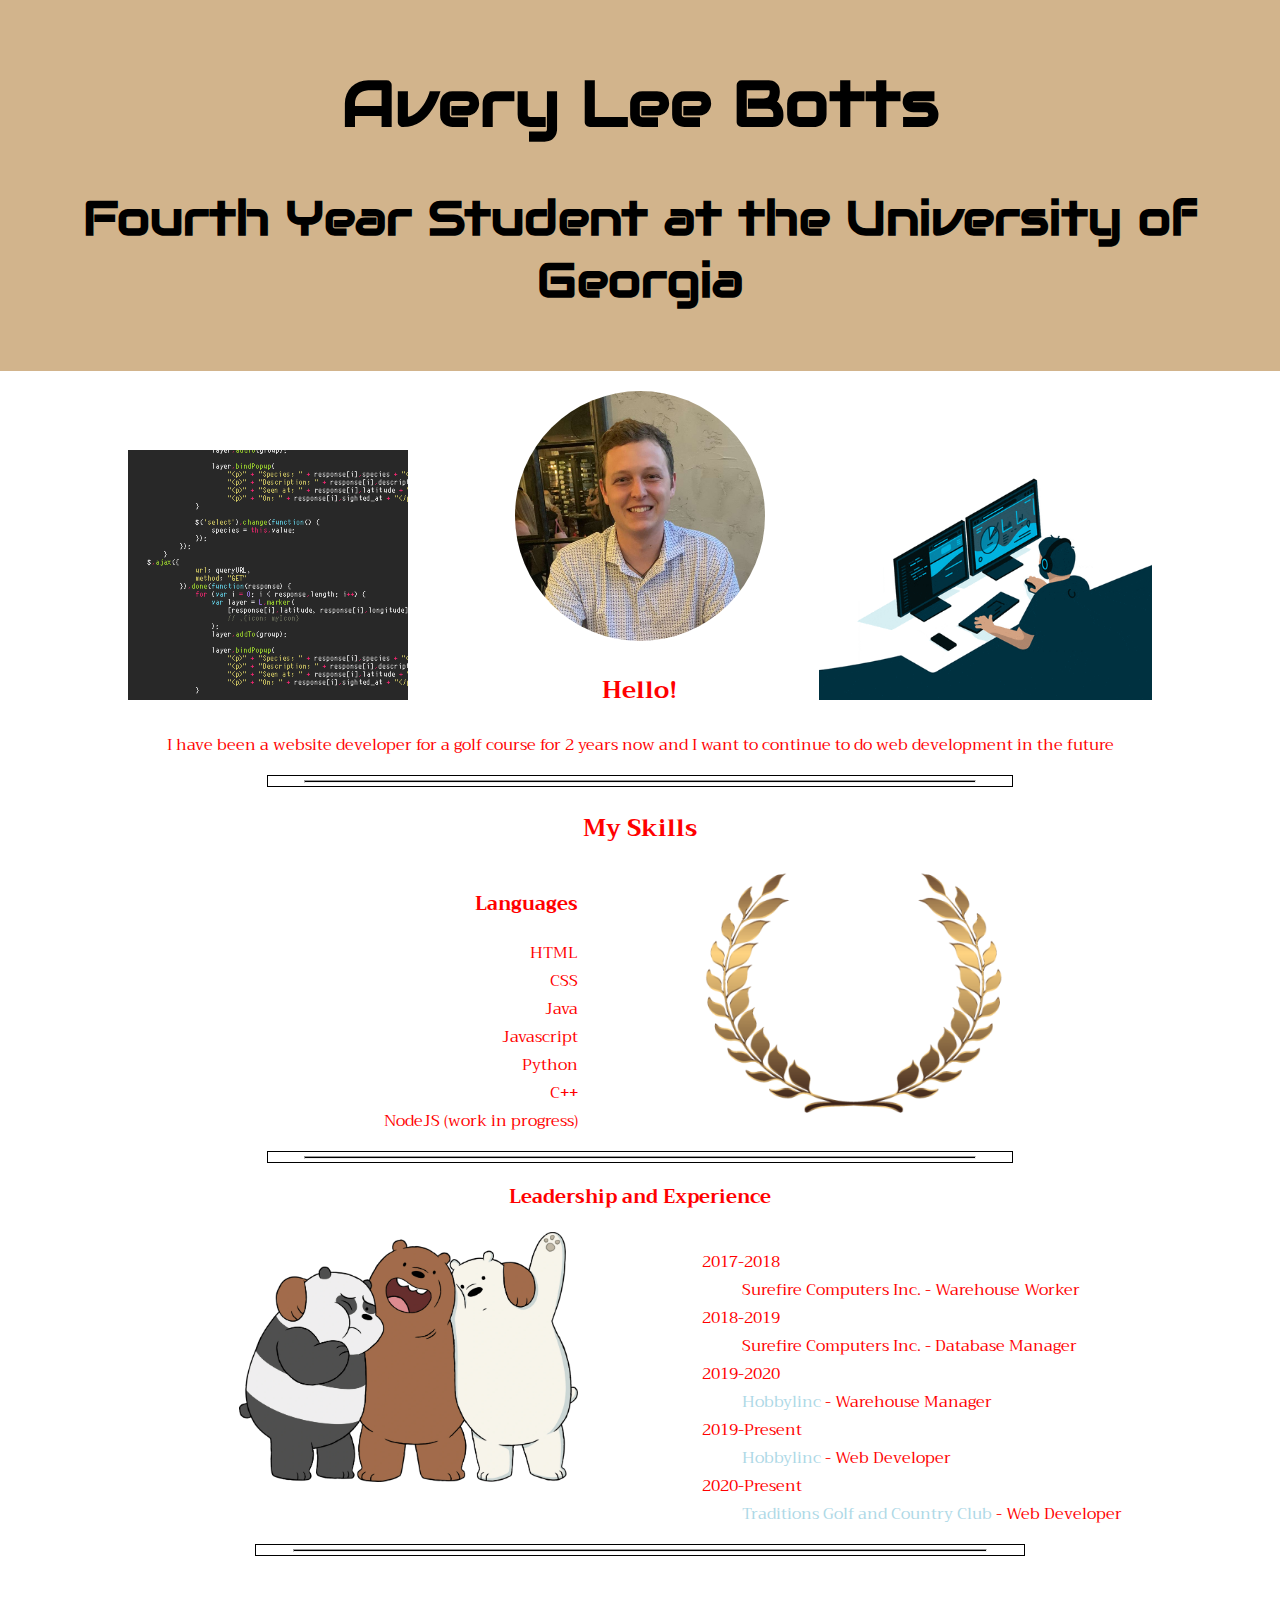
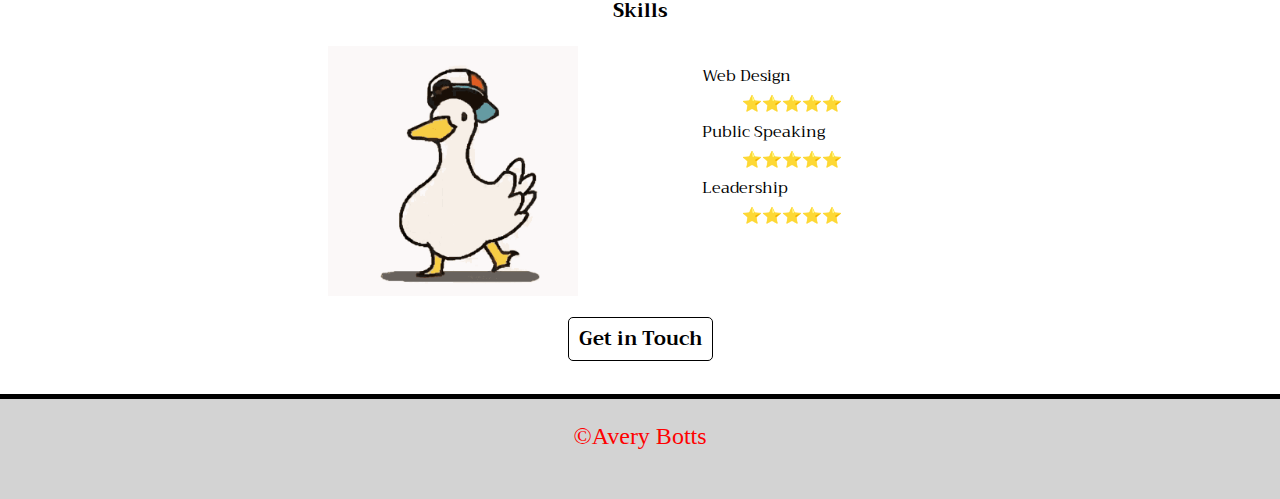
<file: index.html>
<!DOCTYPE html>
<html lang="en">
    <head>
        <meta charset="UTF-8">
        <meta http-equiv="X-UA-Compatible" content="IE=edge">
        <meta name="viewport" content="width=device-width, initial-scale=1.0">
        <link rel="stylesheet" href="https://fonts.googleapis.com/css?family=Audiowide|Sofia|Trirong">
        <link rel="stylesheet" href="css/style.css">
        <title>Avery Lee Botts</title>
    </head>
    <body>
        <div class="div1">
            <h1>Avery Lee Botts</h1>
            <h2>Fourth Year Student at the University of Georgia</h2>
        </div>
        <div class="div2">
            <img id="headshot" src="images/headshot.jpg" alt="Avery's Headshot" height="250px">
            <img id="absolutePic1" src="images/giphy1.gif" alt="Absolute Pic 1" height="250px">
            <img id="absolutePic2" src="images/giphy2.gif" alt="Absolute Pic 2" height="250px">
            <h2>Hello!</h2>
            <p>I have been a website developer for a golf course for 2 years now and I want to continue to do web development in the future</p>
            
            <div class="outerHR">
                <div class="hrSpacer"></div>
                <hr class="innerHR">
            </div>
        
            <div class="container">
                <h2>My Skills</h2>
                <div class="floatLeft">
                    <h3>Languages</h3>
                    <ul>
                        <li>HTML</li>
                        <li>CSS</li>
                        <li>Java</li>
                        <li>Javascript</li>
                        <li>Python</li>
                        <li>C++</li>
                        <li>NodeJS (work in progress)</li>
                    </ul>
                </div>
                <div class="floatRight">
                    <img src="images/award.png" alt="languagesPic" height="250px">
                </div>
            </div>
            <div class="outerHR">
                <div class="hrSpacer"></div>
                <hr class="innerHR">
            </div>

            <div class="container">
                <h3>Leadership and Experience</h3>
                <div class="floatRight">
                    <dl>
                        <dt>2017-2018</dt>
                        <dd>Surefire Computers Inc. - Warehouse Worker</dd>
                        <dt>2018-2019</dt>
                        <dd>Surefire Computers Inc. - Database Manager</dd>
                        <dt>2019-2020</dt>
                        <dd><a href="https://www.hobbylinc.com/">Hobbylinc</a> - Warehouse Manager</dd>
                        <dt>2019-Present</dt>
                        <dd><a href="https://www.hobbylinc.com/">Hobbylinc</a> - Web Developer</dd>
                        <dt>2020-Present</dt>
                        <dd><a href="https://www.traditionsgcc.com/">Traditions Golf and Country Club</a> - Web Developer</dd>
                    </dl>
                </div>
                <div class="floatLeft">
                    <img src="images/bears.png" alt="experiencePic" height="250px">
                </div>
            </div>
        </div>
        
        <div class="outerHR">
            <div class="hrSpacer"></div>
            <hr class="innerHR">
        </div>

        <div class="div3">
            <div class="container">
                <h3>Skills</h3>
                <div class="floatLeft">
                    <img src="images/duck.gif" alt="skillsPic" height="250px">
                </div>
                <div class="floatRight">
                    <dl>
                        <dt>Web Design</dt>
                        <dd>&#11088;&#11088;&#11088;&#11088;&#11088;</dd>
                        <dt>Public Speaking</dt>
                        <dd>&#11088;&#11088;&#11088;&#11088;&#11088;</dd>
                        <dt>Leadership</dt>
                        <dd>&#11088;&#11088;&#11088;&#11088;&#11088;</dd>
                    </dl>
                </div>
            </div>
            <div class="clear"></div>
            <h3><a id="contactButton" href="contact.html">Get in Touch</a></h3>
        </div>
        <div class="footer">
            <p>&copy;Avery Botts</p>
        </div>
    </body>
</html>
</file>
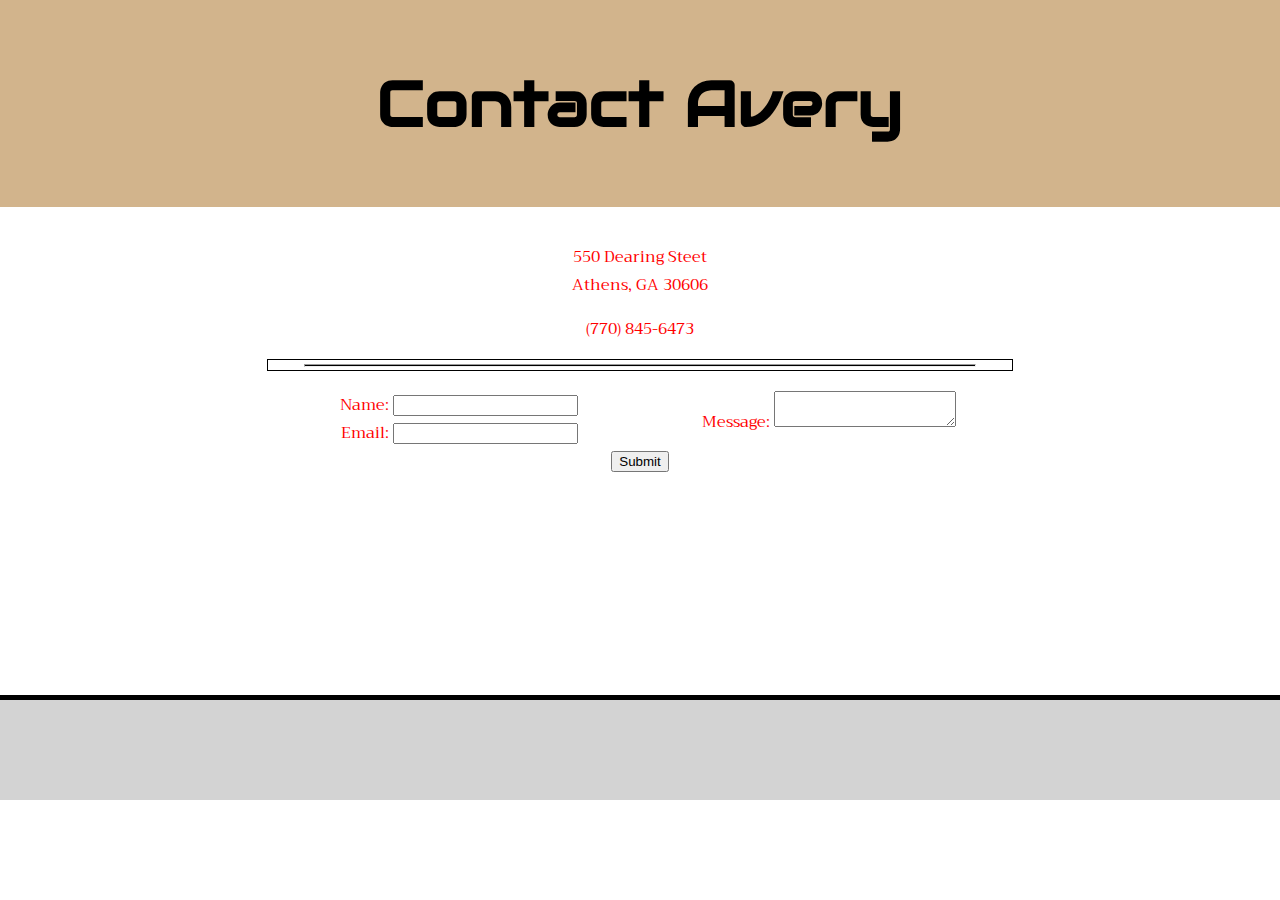
<file: contact.html>
<!DOCTYPE html>
<html lang="en">
    <head>
        <meta charset="UTF-8">
        <meta http-equiv="X-UA-Compatible" content="IE=edge">
        <meta name="viewport" content="width=device-width, initial-scale=1.0">
        <link rel="stylesheet" href="https://fonts.googleapis.com/css?family=Audiowide|Sofia|Trirong">
        <link rel="stylesheet" href="css/style.css">
        <title>Contact Avery</title>
    </head>
    <body>
        <div class="div1">
            <h1>Contact Avery</h1>
        </div>
        <div class="div2">
            <p>550 Dearing Steet<br>Athens, GA 30606</p>
            <p>(770) 845-6473</p>
        
            <div class="outerHR">
                <div class="hrSpacer"></div>
                <hr class="innerHR">
            </div>

            <div style="height: 20px"></div>

            <div class="container">
                <form action="mailto:alb39580@uga.edu" method="post">
                    <div class="floatLeft">
                    Name: <input type="text"> <br>
                    Email: <input type="email"> <br>
                    </div>
                    <div class="floatRight">
                    Message: <textarea width="250" height="50"></textarea> <br>
                    </div>
                    <div class="clear"></div>
                    <input type="submit">
                </form>
            </div>
            <div class="spacer"></div>
        </div>
        <div class="footer"></div>
    </body>
</html>
</file>
<file: css/style.css>
body {
    margin: 0;
    padding: 0;
}

.div1 {
    background-color: tan;
    font-family: "Audiowide", Georgia, 'Times New Roman', Times, serif;
    color: black;
    font-size: 2em;
}

.div2 {
    font-family: "Trirong", Georgia, 'Times New Roman', Times, serif;
    color: red;
    font-size: 1em;
}

.div3 {
    font-family: "Trirong", Georgia, 'Times New Roman', Times, serif;
    color: black;
    font-size: 1em;
}

.div1, .div2, .div3 {
    padding: 20px;
    text-align: center;
}

.floatLeft {
    float: left;
    width: 45%;
    text-align: right;
    /* padding-right: 20px; */
}
.floatRight {
    float: right;
    width: 45%;
    text-align: left;
    /* padding-left: 20px; */
}

.clear {
    clear: both;
}

ul > li {
    list-style-type: none;
}

.outerHR {
    width: 60%;
    height: 10px;
    margin: auto;
    border: 1px solid black;
    clear: both;
}

.innerHR {
    background-color: black;
    height: 1px;
    width: 90%;
    margin: auto;
}

.hrSpacer {
    height: 4px;
}

.spacer {
    height: 200px;
}

a {
    color: lightblue;
    text-decoration: none;
}

a:hover {
    color: royalblue;
}

a:visited {
    color: rebeccapurple;
}

.footer {
    border-top: 5px solid black;
    background-color: lightgray;
    text-align: center;
    color: red;
    font-size: 1.5em;
    height: 100px;
}

#contactButton {
    padding: 5px 10px;
    border: 1px black solid;
    border-radius: 5px;
    background-color: white;
    color: black;
    transition: 0.25s;
    cursor: pointer;
}

#contactButton:hover {
    background-color: black;
    border: 1px white solid;
    color: white;
}

#headshot {
    border-radius: 250px;
}

#absolutePic1 {
    position: absolute;
    top: 50%;
    left: 10%;
}

#absolutePic2 {
    position: absolute;
    top: 50%;
    right: 10%;
}
</file>
